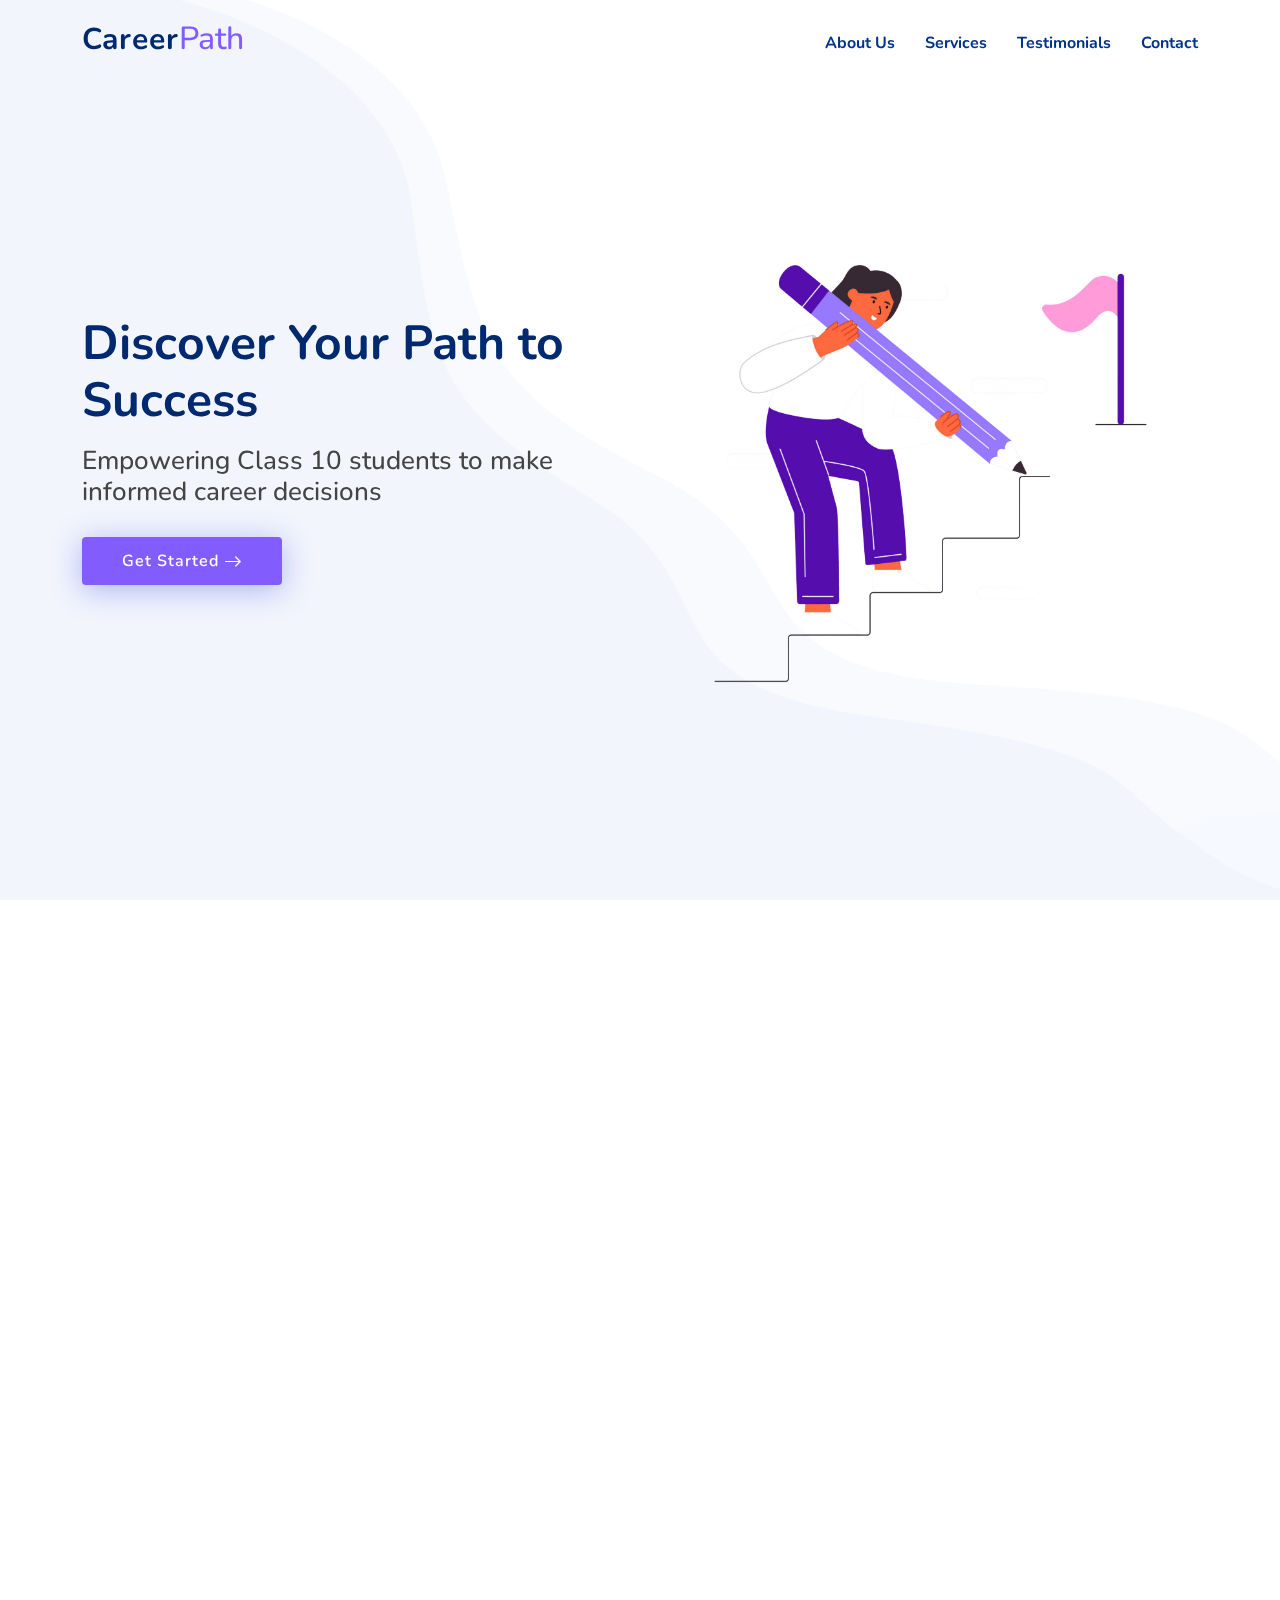
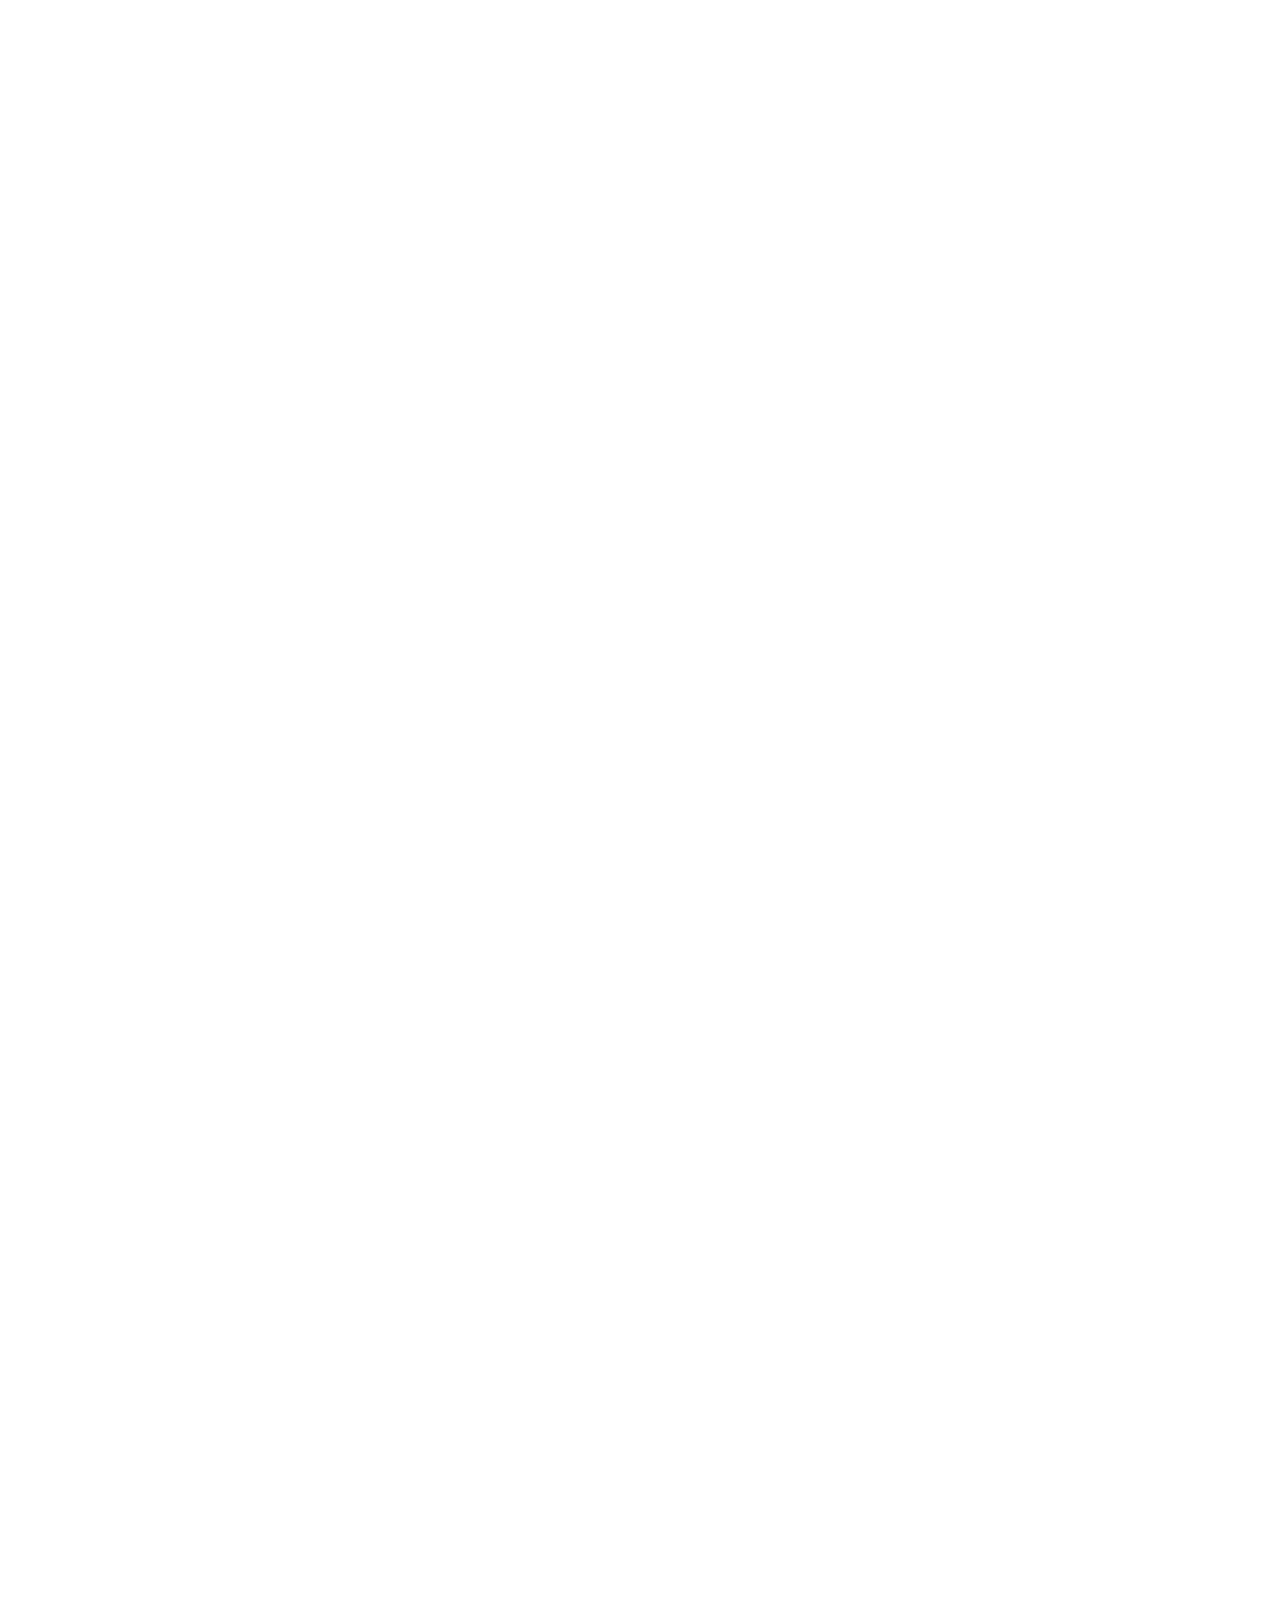
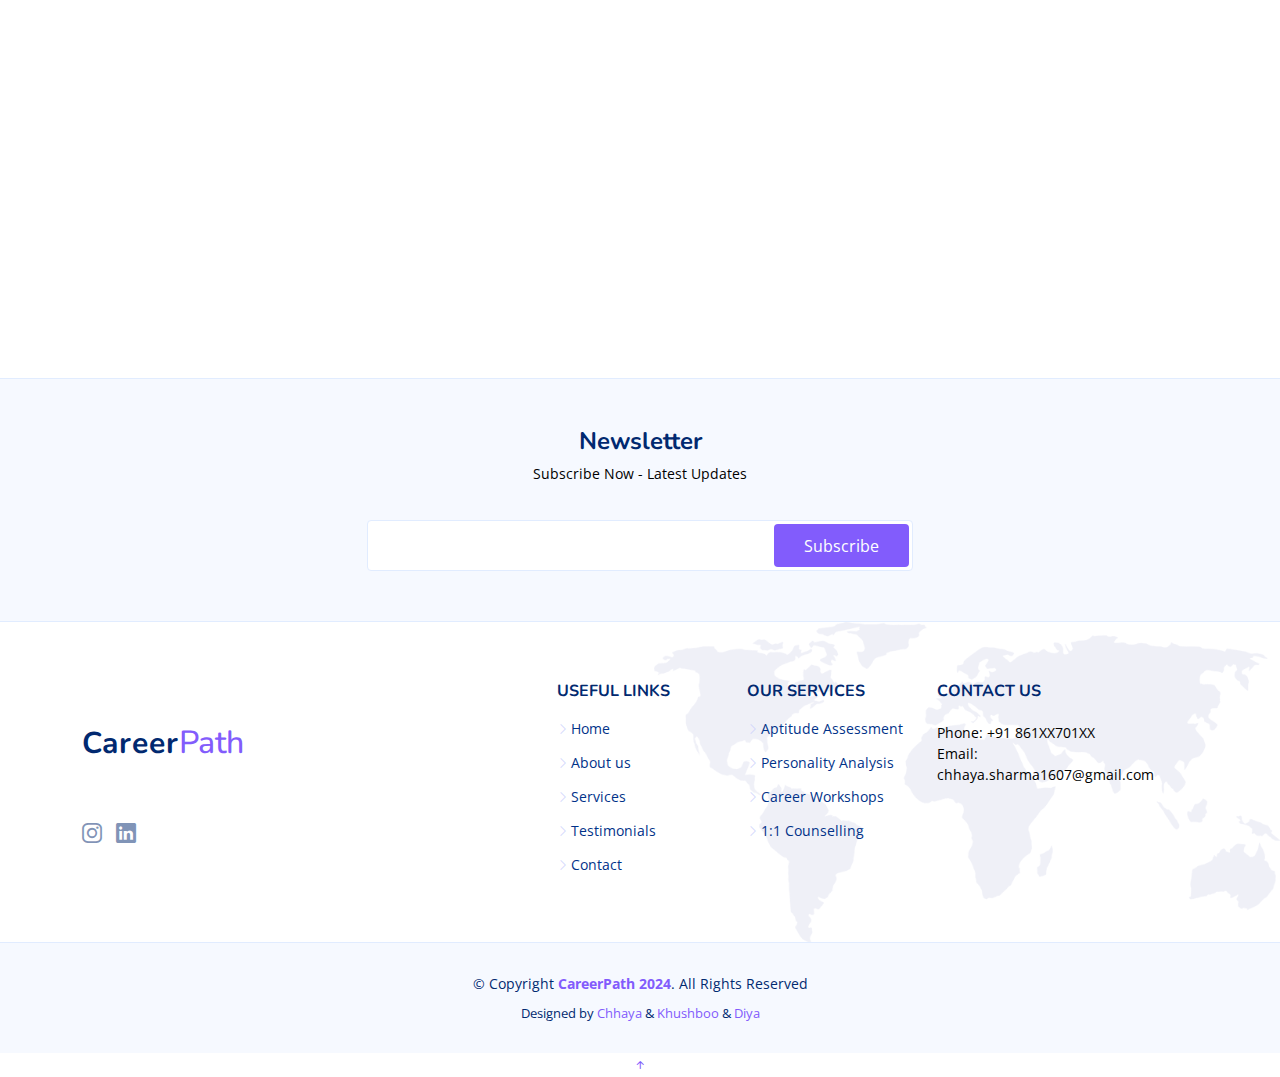
<file: index.html>
<!DOCTYPE html>
<html>
<head>
<title>Career Path</title>
  <!-- Favicons -->
  <link href="assets/img/C.png" rel="icon">
  <link href="assets/img/C.png" rel="apple-touch-icon">

  <!-- Google Fonts -->
  <link href="https://fonts.googleapis.com/css?family=Open+Sans:300,300i,400,400i,600,600i,700,700i|Nunito:300,300i,400,400i,600,600i,700,700i|Poppins:300,300i,400,400i,500,500i,600,600i,700,700i" rel="stylesheet">

  <!-- Vendor CSS Files -->
  <link href="assets/vendor/aos/aos.css" rel="stylesheet">
  <link href="assets/vendor/bootstrap/css/bootstrap.min.css" rel="stylesheet">
  <link href="assets/vendor/bootstrap-icons/bootstrap-icons.css" rel="stylesheet">
  <link href="assets/vendor/glightbox/css/glightbox.min.css" rel="stylesheet">
  <link href="assets/vendor/remixicon/remixicon.css" rel="stylesheet">
  <link href="assets/vendor/swiper/swiper-bundle.min.css" rel="stylesheet">
  <link href="assets/css/style.css" rel="stylesheet">

<body>


<!-- Start of ChatBot (www.chatbot.com) code -->
<script type="text/javascript">
  window.__be = window.__be || {};
  window.__be.id = "661b7dbbdde09a0007af6c5f";
  (function() {
      var be = document.createElement('script'); be.type = 'text/javascript'; be.async = true;
      be.src = ('https:' == document.location.protocol ? 'https://' : 'http://') + 'cdn.chatbot.com/widget/plugin.js';
      var s = document.getElementsByTagName('script')[0]; s.parentNode.insertBefore(be, s);
  })();
</script>
<noscript>You need to <a href="https://www.chatbot.com/help/chat-widget/enable-javascript-in-your-browser/" rel="noopener nofollow">enable JavaScript</a> in order to use the AI chatbot tool powered by <a href="https://www.chatbot.com/" rel="noopener nofollow" target="_blank">ChatBot</a></noscript>
<!-- End of ChatBot code -->


  <!-- ======= Header ======= -->
  <header id="header" class="header fixed-top">
    <div class="container-fluid container-xl d-flex align-items-center justify-content-between">

      <a href="index.html" class="logo d-flex align-items-center">
        <h2><span>Career</span>Path</h2>
      </a>
        <!-- == navbar == -->
      <nav id="navbar" class="navbar">
        <ul>
        <li><a href="#about">About Us</a></li>
        <li><a href="#services">Services</a></li>
        <li><a href="#testimonials">Testimonials</a></li>
        <li><a href="#contact">Contact</a></li>
        </ul>
        <i class="bi bi-list mobile-nav-toggle"></i>
      </nav><!-- navbar -->

    </div>
  </header><!-- End Header -->

  <!-- ======= Hero Section ======= -->
  <section id="hero" class="hero d-flex align-items-center">

    <div class="container">
      <div class="row">
        <div class="col-lg-6 d-flex flex-column justify-content-center">
          <h1 data-aos="fade-up">Discover Your Path to Success</h1>
          <h2 data-aos="fade-up" data-aos-delay="400">Empowering Class 10 students to make informed career decisions</h2>
          <div data-aos="fade-up" data-aos-delay="600">
            <div class="text-center text-lg-start">
              <a href="form.html" class="btn-get-started scrollto d-inline-flex align-items-center justify-content-center align-self-center">
                <span>Get Started</span>
                <i class="bi bi-arrow-right"></i>
              </a>
            </div>
          </div>
        </div>
          <div class="col-lg-6 hero-img" data-aos="zoom-out" data-aos-delay="200">
          <img src="assets/img/home.png" class="img-fluid" alt="">
          </div>
      </div>
    </div>

  </section><!-- End Hero -->

  <main id="main">
   <!-- ======= About Section ======= -->
   <section id="about" class="about">

    <div class="container" data-aos="fade-up">
      <div class="row gx-0">

        <div class="col-lg-6 d-flex flex-column justify-content-center" data-aos="fade-up" data-aos-delay="200">
          <div class="content">
            <h3>Why Choose Us ?</h3>
            <p>
              CareerPath is dedicated to helping Class 10 students explore their interests, aptitudes, and career aspirations. Our team of experienced counselors provides personalized guidance to equip students with the knowledge and confidence to choose the right <span>career path.</span>
            </p>
            <div class="text-center text-lg-start">
              <a href="#" class="btn-read-more d-inline-flex align-items-center justify-content-center align-self-center">
                <span>Read More</span>
                <i class="bi bi-arrow-right"></i>
              </a>
            </div>
          </div>
        </div>

        <div class="col-lg-6 d-flex align-items-center" data-aos="zoom-out" data-aos-delay="200">
          <img src="assets/img/about.jpeg" class="img-fluid" alt="" background="cover">
        </div>

      </div>
    </div>

  </section> 
    
    <!-- End About Section -->

    <!-- ======= Values Section ======= -->
    <section id="values" class="values">

      <div class="container" data-aos="fade-up">

        <header class="section-header" id="services">
          <h2>Our Services</h2>
          <p>Here's what we students wants</p>
        </header>

        <div class="row">

          <div class="col-lg-4" data-aos="fade-up" data-aos-delay="200">
            <div class="box">
              <img src="assets/img/Aptitude-Assessment.jpeg" class="img-fluid" alt="">
              <h3>Aptitude Assessment</h3>
              <p>Identify your strengths and interests through comprehensive aptitude tests</p>
            </div>
          </div>

          <div class="col-lg-4 mt-4 mt-lg-0" data-aos="fade-up" data-aos-delay="400">
            <div class="box">
              <img src="assets/img/Personality-Analysis.jpeg" class="img-fluid" alt="">
              <h3>Personality Analysis</h3>
              <p>Understand your personality traits and how align with different career paths</p>
            </div>
          </div>

          <div class="col-lg-4 mt-4 mt-lg-0" data-aos="fade-up" data-aos-delay="600">
            <div class="box">
              <img src="assets/img/Career-Workshops.jpeg" class="img-fluid" alt="">
              <h3>Career Workshops</h3>
              <p>Participate in interactive workshops to explore career options and industries</p>
            </div>
          </div>

        </div>

      </div>

    </section>
    
    <!-- End Values Section -->

    <!-- ======= Counts Section ======= -->
    <section id="counts" class="counts">
      <div class="container" data-aos="fade-up">

        <div class="row gy-4">

          <div class="col-lg-3 col-md-6">
            <div class="count-box">
              <i class="bi bi-emoji-smile"></i>
              <div>
                <span data-purecounter-start="0" data-purecounter-end="5" data-purecounter-duration="1" class="purecounter"></span>
                <p>College Collaboration</p>
              </div>
            </div>
          </div>

          <div class="col-lg-3 col-md-6">
            <div class="count-box">
              <i class="bi bi-journal-richtext" style="color: #ee6c20;"></i>
              <div>
                <span data-purecounter-start="0" data-purecounter-end="510" data-purecounter-duration="1" class="purecounter"></span>
                <p>Parents Served</p>
              </div>
            </div>
          </div>

          <div class="col-lg-3 col-\md-6">
            <div class="count-box">
              <i class="bi bi-headset" style="color: #15be56;"></i>
              <div>
                <span data-purecounter-start="0" data-purecounter-end="544" data-purecounter-duration="1" class="purecounter"></span>
                <p>Hours Of Support</p>
              </div>
            </div>
          </div>

          <div class="col-lg-3 col-md-6">
            <div class="count-box">
              <i class="bi bi-people" style="color: #bb0852;"></i>
              <div>
                <span data-purecounter-start="0" data-purecounter-end="107" data-purecounter-duration="1" class="purecounter"></span>
                <p>Full Admission</p>
              </div>
            </div>
          </div>

        </div>

      </div>
    </section><!-- End Counts Section -->

    <!-- ======= Testimonials Section ======= -->
    <section id="testimonials" class="testimonials">

      <div class="container" data-aos="fade-up">

        <header class="section-header">
          <h2>Testimonials</h2>
          <p>What Students Say</p>
        </header>

        <div class="testimonials-slider swiper" data-aos="fade-up" data-aos-delay="200">
          <div class="swiper-wrapper">

            <div class="swiper-slide">
              <div class="testimonial-item">
                <div class="stars">
                  <i class="bi bi-star-fill"></i><i class="bi bi-star-fill"></i><i class="bi bi-star-fill"></i><i class="bi bi-star-fill"></i><i class="bi bi-star-fill"></i>
                </div>
                <p>
                  CareerPath helped me gain clarity about my career goals. The counseling sessions were insightful, and I feel more confident about my future.
                </p>
                <div class="profile mt-auto">
                  <img src="assets/img/testimonials/testimonials-1.jpg" class="testimonial-img" alt="">
                  <h3>Sneha Sinha</h3>
                </div>
              </div>
            </div><!-- End testimonial item -->

            <div class="swiper-slide">
              <div class="testimonial-item">
                <div class="stars">
                  <i class="bi bi-star-fill"></i><i class="bi bi-star-fill"></i><i class="bi bi-star-fill"></i><i class="bi bi-star-fill"></i><i class="bi bi-star-fill"></i>
                </div>
                <p>
                  As a parent, I'm grateful for the guidance provided by CareerPath. My child now has a clear direction and is motivated to pursue their dreams.
                </p>
                <div class="profile mt-auto">
                  <img src="assets/img/testimonials/testimonials-2.jpg" class="testimonial-img" alt="">
                  <h3>Ankita Joshi</h3>
                </div>
              </div>
            </div><!-- End testimonial item -->

    </section><!-- End Testimonials Section -->

     <!-- ======= Contact Section ======= -->
    <section id="contact" class="contact">

      <div class="container" data-aos="fade-up">

        <header class="section-header">
          <h2>Contact Us</h2>
          <p>Connect to our team</p>
        </header>

        <div class="row gy-4">

          <div class="col-lg-6">

            <div class="row gy-4">
              <div class="col-md-6">
                <div class="info-box">
                  <i class="bi bi-geo-alt"></i>
                  <h3>Address</h3>
                  <p>Faridabad, Haryana, IN</p>
                </div>
              </div>
              <div class="col-md-6">
                <div class="info-box">
                  <i class="bi bi-telephone"></i>
                  <h3>Call Us</h3>
                  <p>+91 861XX701XX</p>
                </div>
              </div>
              <div class="col-md-6">
                <div class="info-box">
                  <i class="bi bi-envelope"></i>
                  <h3>Email Us</h3>
                  <p>chhaya.sharma1607@gmail.com</p>
                </div>
              </div>
              <div class="col-md-6">
                <div class="info-box">
                  <i class="bi bi-clock"></i>
                  <h3>Working Hours</h3>
                  <p>9:00AM - 07:00PM</p>
                </div>
              </div>
            </div>

          </div>

          <div class="col-lg-6">
            <form action="forms/contact.php" method="post" class="php-email-form">
              <div class="row gy-4">

                <div class="col-md-6">
                  <input type="text" name="name" class="form-control" placeholder="Your Name" required>
                </div>

                <div class="col-md-6 ">
                  <input type="email" class="form-control" name="email" placeholder="Your Email" required>
                </div>

                <div class="col-md-12">
                  <input type="text" class="form-control" name="subject" placeholder="Subject" required>
                </div>

                <div class="col-md-12">
                  <textarea class="form-control" name="message" rows="6" placeholder="Message" required></textarea>
                </div>

                <div class="col-md-12 text-center">
                  <div class="loading">Loading</div>
                  <div class="error-message"></div>
                  <div class="sent-message">Your message has been sent. Thank you!</div>

                  <button type="submit">Send Message</button>
                </div>

              </div>
            </form>

          </div>

        </div>

      </div>

    </section><!-- End Contact Section -->

  </main><!-- End #main -->

  <!-- ======= Footer ======= -->
  <footer id="footer" class="footer">

    <div class="footer-newsletter">
      <div class="container">
        <div class="row justify-content-center">
          <div class="col-lg-12 text-center">
            <h4>Newsletter</h4>
            <p>Subscribe Now - Latest Updates</p>
          </div>
          <div class="col-lg-6">
            <form action="" method="post">
              <input type="email" name="email"><input type="submit" value="Subscribe">
            </form>
          </div>
        </div>
      </div>
    </div>

    <div class="footer-top">
      <div class="container">
        <div class="row gy-4">
          <div class="col-lg-5 col-md-12 footer-info"><br><br>
            <a href="index.html" class="logo d-flex align-items-center">
              <h2><span>Career</span>Path</h2>
            </a><br>
            <div class="social-links mt-3">
              <a href="#" class="instagram"><i class="bi bi-instagram"></i></a>
              <a href="#" class="linkedin"><i class="bi bi-linkedin"></i></a>
            </div>
          </div>

          <div class="col-lg-2 col-6 footer-links">
            <h4>Useful Links</h4>
            <ul>
              <li><i class="bi bi-chevron-right"></i> <a href="index.html">Home</a></li>
              <li><i class="bi bi-chevron-right"></i> <a href="#about">About us</a></li>
              <li><i class="bi bi-chevron-right"></i> <a href="#services">Services</a></li>
              <li><i class="bi bi-chevron-right"></i> <a href="#testimonials">Testimonials</a></li>
              <li><i class="bi bi-chevron-right"></i> <a href="#contact">Contact</a></li>
            </ul>
          </div>

          <div class="col-lg-2 col-6 footer-links">
            <h4>Our Services</h4>
            <ul>
              <li><i class="bi bi-chevron-right"></i> <a href="#services">Aptitude Assessment</a></li>
              <li><i class="bi bi-chevron-right"></i> <a href="#services">Personality Analysis</a></li>
              <li><i class="bi bi-chevron-right"></i> <a href="#services">Career Workshops</a></li>
              <li><i class="bi bi-chevron-right"></i> <a href="#services">1:1 Counselling</a></li>
            </ul>
          </div>

          <div class="col-lg-3 col-md-12 footer-contact text-center text-md-start">
            <h4>Contact Us</h4>
              <bold>Phone:</bold> +91 861XX701XX<br>
              <bold>Email:</bold> chhaya.sharma1607@gmail.com<br>
            </p>

          </div>

        </div>
      </div>
    </div>

    <div class="container">
      <div class="copyright">
        &copy; Copyright <strong><span><a href="#">CareerPath 2024</a></span></strong>. All Rights Reserved
      </div>
      <div class="credits">
        Designed by <a href="https://www.linkedin.com/in/chhaya07/">Chhaya</a> & <a href="https://www.linkedin.com/in/khushboo-mehta-a99501285/">Khushboo</a>  & <a href="https://www.linkedin.com/in/diya-chaudhary-98a2b3284/">Diya</a>
      </div>
    </div>
  </footer><!-- End Footer -->

  <a href="#" class="back-to-top d-flex align-items-center justify-content-center"><i class="bi bi-arrow-up-short"></i></a>

  <!-- Vendor JS Files -->
  <script src="assets/vendor/purecounter/purecounter_vanilla.js"></script>
  <script src="assets/vendor/aos/aos.js"></script>
  <script src="assets/vendor/bootstrap/js/bootstrap.bundle.min.js"></script>
  <script src="assets/vendor/glightbox/js/glightbox.min.js"></script>
  <script src="assets/vendor/isotope-layout/isotope.pkgd.min.js"></script>
  <script src="assets/vendor/swiper/swiper-bundle.min.js"></script>
  <script src="assets/vendor/php-email-form/validate.js"></script>

  <!-- Template Main JS File -->
  <script src="assets/js/main.js"></script>

</body>

</html>
</file>
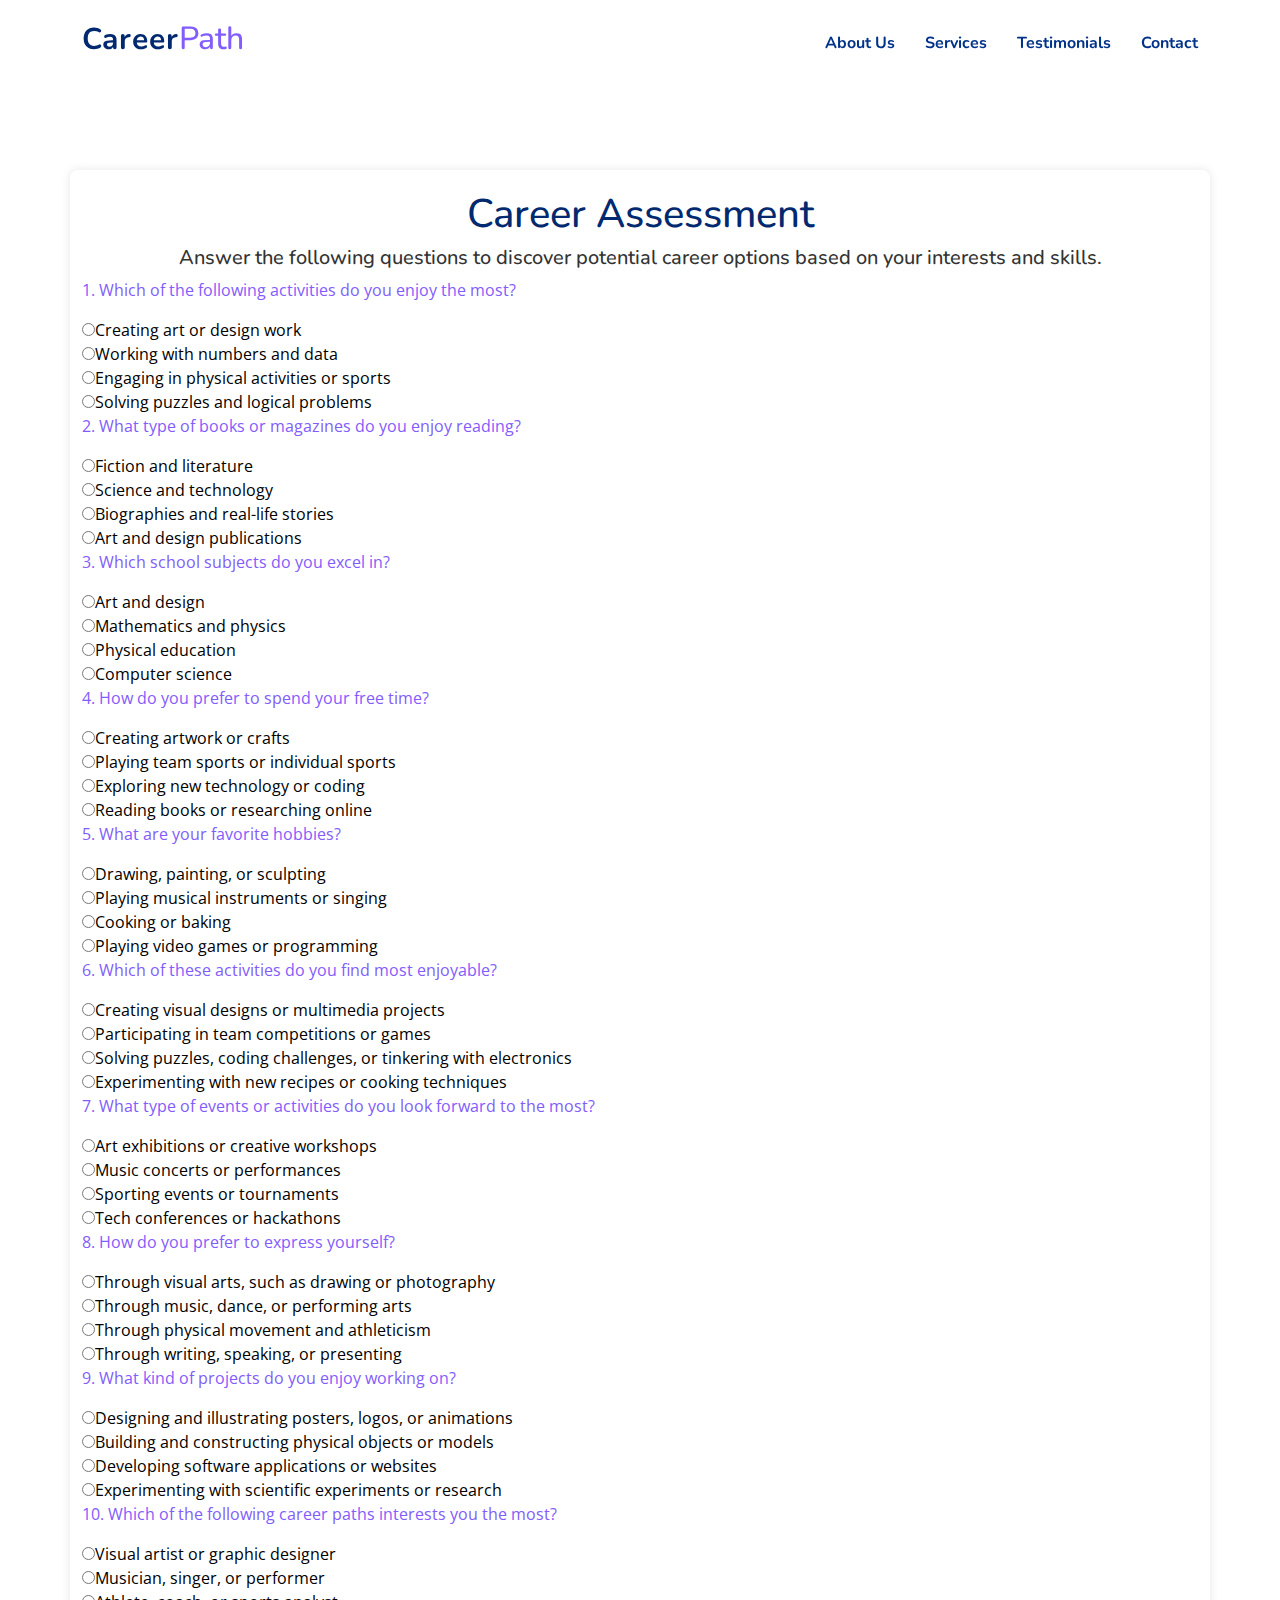
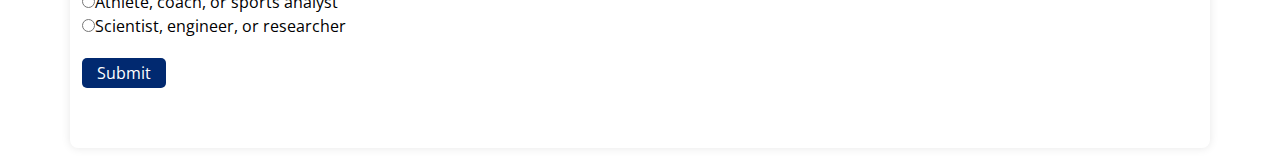
<file: form.html>
<!DOCTYPE html>
<html lang="en">
<head>
  <meta charset="UTF-8">
  <meta name="viewport" content="width=device-width, initial-scale=1.0">
  <title>Career Assessment</title>
  <link rel="stylesheet" href="/assets/css/form.css">
  <!-- Favicons -->
  <link href="assets/img/C.png" rel="icon">
  <link href="assets/img/C.png" rel="apple-touch-icon">

  <!-- Google Fonts -->
  <link href="https://fonts.googleapis.com/css?family=Open+Sans:300,300i,400,400i,600,600i,700,700i|Nunito:300,300i,400,400i,600,600i,700,700i|Poppins:300,300i,400,400i,500,500i,600,600i,700,700i" rel="stylesheet">

  <!-- Vendor CSS Files -->
  <link href="assets/vendor/aos/aos.css" rel="stylesheet">
  <link href="assets/vendor/bootstrap/css/bootstrap.min.css" rel="stylesheet">
  <link href="assets/vendor/bootstrap-icons/bootstrap-icons.css" rel="stylesheet">
  <link href="assets/vendor/glightbox/css/glightbox.min.css" rel="stylesheet">
  <link href="assets/vendor/remixicon/remixicon.css" rel="stylesheet">
  <link href="assets/vendor/swiper/swiper-bundle.min.css" rel="stylesheet">
  <link href="assets/css/style.css" rel="stylesheet">
</head>

<body>
<!-- Start of ChatBot (www.chatbot.com) code -->
<script type="text/javascript">
  window.__be = window.__be || {};
  window.__be.id = "661b7dbbdde09a0007af6c5f";
  (function() {
      var be = document.createElement('script'); be.type = 'text/javascript'; be.async = true;
      be.src = ('https:' == document.location.protocol ? 'https://' : 'http://') + 'cdn.chatbot.com/widget/plugin.js';
      var s = document.getElementsByTagName('script')[0]; s.parentNode.insertBefore(be, s);
  })();
</script>
<noscript>You need to <a href="https://www.chatbot.com/help/chat-widget/enable-javascript-in-your-browser/" rel="noopener nofollow">enable JavaScript</a> in order to use the AI chatbot tool powered by <a href="https://www.chatbot.com/" rel="noopener nofollow" target="_blank">ChatBot</a></noscript>
<!-- End of ChatBot code -->

  <!-- ======= Header ======= -->
  <header id="header" class="header fixed-top">
    <div class="container-fluid container-xl d-flex align-items-center justify-content-between">

      <a href="index.html" class="logo d-flex align-items-center">
        <h2><span>Career</span>Path</h2>
      </a>
        <!-- == navbar == -->
      <nav id="navbar" class="navbar">
        <ul>
        <li><a href="#about">About Us</a></li>
        <li><a href="#services">Services</a></li>
        <li><a href="#testimonials">Testimonials</a></li>
        <li><a href="#contact">Contact</a></li>
        </ul>
        <i class="bi bi-list mobile-nav-toggle"></i>
      </nav><!-- navbar -->
    </div>
  </header><!-- End Header -->

  <div class="container">
    <h1>Career Assessment</h1>
    <h5>Answer the following questions to discover potential career options based on your interests and skills.</h5>
    <form id="quizForm">
      <button id="button" type="submit">Submit</button>
    </form>
    <div id="result"></div>
  </div>

  <script src="/assets/js/form.js"></script>
  <script src="/assets/js/main.js"></script>
</body>
</html>
</file>
<file: assets/css/style.css>
:root {
  scroll-behavior: smooth;
}

body {
  font-family: "Open Sans", sans-serif;
  color: #000000;
}

a {
  color: #825cfc;
  text-decoration: none;
}

a:hover {
  color: #825cfc;
  text-decoration: none;
}

h1,
h2,
h3,
h4,
h5,
h6 {
  font-family: "Nunito", sans-serif;
}

/*--------------------------------------------------------------
# Sections
--------------------------------------------------------------*/
section {
  padding: 60px 0;
  overflow: hidden;
}

.section-header {
  text-align: center;
  padding-bottom: 40px;
}

.section-header h2 {
  font-size: 13px;
  letter-spacing: 1px;
  font-weight: 700;
  margin: 0;
  color: #825cfc;
  text-transform: uppercase;
}

.section-header p {
  margin: 10px 0 0 0;
  padding: 0;
  font-size: 38px;
  line-height: 42px;
  font-weight: 700;
  color: #012970;
}

@media (max-width: 768px) {
  .section-header p {
    font-size: 28px;
    line-height: 32px;
  }
}

/*--------------------------------------------------------------
# Disable aos animation delay on mobile devices
--------------------------------------------------------------*/
@media screen and (max-width: 768px) {
  [data-aos-delay] {
    transition-delay: 0 !important;
  }
}

/*--------------------------------------------------------------
# Header
--------------------------------------------------------------*/
.header {
  transition: all 0.5s;
  z-index: 997;
  padding: 20px 0;
}

.header.header-scrolled {
  background: #fff;
  padding: 15px 0;
  box-shadow: 0px 2px 20px rgba(1, 41, 112, 0.1);
}

.header .logo {
  line-height: 0;
}

.header .logo img {
  max-height: 40px;
  margin-right: 6px;
}

.header .logo span {
  font-size: 30px;
  font-weight: 700;
  letter-spacing: 1px;
  color: #012970;
  font-family: "Nunito", sans-serif;
  margin-top: 3px;
}

/*--------------------------------------------------------------
# Navigation Menu
--------------------------------------------------------------*/
/**
* Desktop Navigation 
*/
.navbar {
  padding: 0;
}

.navbar ul {
  margin: 0;
  padding: 0;
  display: flex;
  list-style: none;
  align-items: center;
}

.navbar li {
  position: relative;
}

.navbar a,
.navbar a:focus {
  display: flex;
  align-items: center;
  justify-content: space-between;
  padding: 10px 0 10px 30px;
  font-family: "Nunito", sans-serif;
  font-size: 16px;
  font-weight: 700;
  color: #013289;
  white-space: nowrap;
  transition: 0.3s;
}

.navbar a i,
.navbar a:focus i {
  font-size: 12px;
  line-height: 0;
  margin-left: 5px;
}

.navbar a:hover,
.navbar .active,
.navbar .active:focus,
.navbar li:hover>a {
  color: #825cfc;
}

.navbar .getstarted,
.navbar .getstarted:focus {
  background: #825cfc;
  padding: 8px 20px;
  margin-left: 30px;
  border-radius: 4px;
  color: #fff;
}

.navbar .getstarted:hover,
.navbar .getstarted:focus:hover {
  color: #fff;
  background: #5969f3;
}

.navbar .dropdown ul {
  display: block;
  position: absolute;
  left: 14px;
  top: calc(100% + 30px);
  margin: 0;
  padding: 10px 0;
  z-index: 99;
  opacity: 0;
  visibility: hidden;
  background: #fff;
  box-shadow: 0px 0px 30px rgba(127, 137, 161, 0.25);
  transition: 0.3s;
  border-radius: 4px;
}

.navbar .dropdown ul li {
  min-width: 200px;
}

.navbar .dropdown ul a {
  padding: 10px 20px;
  font-size: 15px;
  text-transform: none;
  font-weight: 600;
}

.navbar .dropdown ul a i {
  font-size: 12px;
}

.navbar .dropdown ul a:hover,
.navbar .dropdown ul .active:hover,
.navbar .dropdown ul li:hover>a {
  color: #825cfc;
}

.navbar .dropdown:hover>ul {
  opacity: 1;
  top: 100%;
  visibility: visible;
}

.navbar .dropdown .dropdown ul {
  top: 0;
  left: calc(100% - 30px);
  visibility: hidden;
}

.navbar .dropdown .dropdown:hover>ul {
  opacity: 1;
  top: 0;
  left: 100%;
  visibility: visible;
}

@media (max-width: 1366px) {
  .navbar .dropdown .dropdown ul {
    left: -90%;
  }

  .navbar .dropdown .dropdown:hover>ul {
    left: -100%;
  }
}

/**
* Mobile Navigation 
*/
.mobile-nav-toggle {
  color: #012970;
  font-size: 28px;
  cursor: pointer;
  display: none;
  line-height: 0;
  transition: 0.5s;
}

.mobile-nav-toggle.bi-x {
  color: #fff;
}

@media (max-width: 991px) {
  .mobile-nav-toggle {
    display: block;
  }

  .navbar ul {
    display: none;
  }
}

.navbar-mobile {
  position: fixed;
  overflow: hidden;
  top: 0;
  right: 0;
  left: 0;
  bottom: 0;
  background: rgba(1, 22, 61, 0.9);
  transition: 0.3s;
}

.navbar-mobile .mobile-nav-toggle {
  position: absolute;
  top: 15px;
  right: 15px;
}

.navbar-mobile ul {
  display: block;
  position: absolute;
  top: 55px;
  right: 15px;
  bottom: 15px;
  left: 15px;
  padding: 10px 0;
  border-radius: 10px;
  background-color: #fff;
  overflow-y: auto;
  transition: 0.3s;
}

.navbar-mobile a,
.navbar-mobile a:focus {
  padding: 10px 20px;
  font-size: 15px;
  color: #012970;
}

.navbar-mobile a:hover,
.navbar-mobile .active,
.navbar-mobile li:hover>a {
  color: #825cfc;
}

.navbar-mobile .getstarted,
.navbar-mobile .getstarted:focus {
  margin: 15px;
  max-width: 95px;
}

.navbar-mobile .dropdown ul {
  position: static;
  display: none;
  margin: 10px 20px;
  padding: 10px 0;
  z-index: 99;
  opacity: 1;
  visibility: visible;
  background: #fff;
  box-shadow: 0px 0px 30px rgba(127, 137, 161, 0.25);
}

.navbar-mobile .dropdown ul li {
  min-width: 200px;
}

.navbar-mobile .dropdown ul a {
  padding: 10px 20px;
}

.navbar-mobile .dropdown ul a i {
  font-size: 12px;
}

.navbar-mobile .dropdown ul a:hover,
.navbar-mobile .dropdown ul .active:hover,
.navbar-mobile .dropdown ul li:hover>a {
  color: #ffffff;
}

.navbar-mobile .dropdown>.dropdown-active {
  display: block;
}

/*--------------------------------------------------------------
# Hero Section
--------------------------------------------------------------*/
.hero {
  width: 100%;
  height: 100vh;
  background: url(../img/hero-bg.png) top center no-repeat;
  background-size: cover;
}

.hero h1 {
  margin: 0;
  font-size: 48px;
  font-weight: 700;
  color: #012970;
}

.hero h2 {
  color: #444444;
  margin: 15px 0 0 0;
  font-size: 26px;
}

.hero .btn-get-started {
  margin-top: 30px;
  line-height: 0;
  padding: 15px 40px;
  border-radius: 4px;
  transition: 0.5s;
  color: #fff;
  background: #825cfc;
  box-shadow: 0px 5px 30px rgba(65, 84, 241, 0.4);
}

.hero .btn-get-started span {
  font-family: "Nunito", sans-serif;
  font-weight: 600;
  font-size: 16px;
  letter-spacing: 1px;
}

.hero .btn-get-started i {
  margin-left: 5px;
  font-size: 18px;
  transition: 0.3s;
}

.hero .btn-get-started:hover i {
  transform: translateX(5px);
}

.hero .hero-img {
  text-align: right;
}

@media (min-width: 1024px) {
  .hero {
    background-attachment: fixed;
  }
}

@media (max-width: 991px) {
  .hero {
    height: auto;
    padding: 120px 0 60px 0;
  }

  .hero .hero-img {
    text-align: center;
    margin-top: 80px;
  }

  .hero .hero-img img {
    width: 80%;
  }
}

@media (max-width: 768px) {
  .hero {
    text-align: center;
    margin-top: 20px;
  }

  .hero h1 {
    font-size: 32px;
  }

  .hero h2 {
    font-size: 24px;
  }

  .hero .hero-img img {
    width: 80%;
  }
}

/*--------------------------------------------------------------
# Index Page
--------------------------------------------------------------*/
/*--------------------------------------------------------------
# About
--------------------------------------------------------------*/
.about .content {
  background-color: #f6f9ff;
  padding: 40px;
}

.about h3 {
  font-size: 14px;
  font-weight: 700;
  color: #825cfc;
  text-transform: uppercase;
}

.about h2 {
  font-size: 24px;
  font-weight: 700;
  color: #012970;
}

.about p {
  margin: 15px 0 30px 0;
  line-height: 24px;
}

.about .content p{
  color: black;
}

.about .btn-read-more {
  line-height: 0;
  padding: 15px 40px;
  border-radius: 4px;
  transition: 0.5s;
  color: #fff;
  background: #825cfc;
  box-shadow: 0px 5px 25px rgba(65, 84, 241, 0.3);
}

.about .btn-read-more span {
  font-family: "Nunito", sans-serif;
  font-weight: 600;
  font-size: 16px;
  letter-spacing: 1px;
}

.about .btn-read-more i {
  margin-left: 5px;
  font-size: 18px;
  transition: 0.3s;
}

.about .btn-read-more:hover i {
  transform: translateX(5px);
}

/*--------------------------------------------------------------
# Values
--------------------------------------------------------------*/
.values .box {
  padding: 30px;
  box-shadow: 0px 0 5px rgba(1, 41, 112, 0.08);
  text-align: center;
  transition: 0.3s;
  height: 100%;
}

.values .box img {
  padding: 30px 50px;
  transition: 0.5s;
  transform: scale(1.1);
}

.values .box h3 {
  font-size: 24px;
  color: #012970;
  font-weight: 700;
  margin-bottom: 18px;
}

.values .box:hover {
  box-shadow: 0px 0 30px rgba(1, 41, 112, 0.08);
}

.values .box:hover img {
  transform: scale(1);
}

/*--------------------------------------------------------------
# Counts
--------------------------------------------------------------*/
.counts {
  padding: 70px 0 60px;
}

.counts .count-box {
  display: flex;
  align-items: center;
  padding: 30px;
  width: 100%;
  background: #fff;
  box-shadow: 0px 0 30px rgba(1, 41, 112, 0.08);
}

.counts .count-box i {
  font-size: 42px;
  line-height: 0;
  margin-right: 20px;
  color: #825cfc;
}

.counts .count-box span {
  font-size: 36px;
  display: block;
  font-weight: 600;
  color: #0b198f;
}

.counts .count-box p {
  padding: 0;
  margin: 0;
  font-family: "Nunito", sans-serif;
  font-size: 14px;
}

/*--------------------------------------------------------------
# Features
--------------------------------------------------------------*/
.features .feature-box {
  padding: 2px 20px;
  box-shadow: 0px 0 30px rgba(1, 41, 112, 0.08);
  transition: 0.3s;
  height: 100%;
}

.features .feature-box h3 {
  font-size: 18px;
  color: #012970;
  font-weight: 700;
  margin: 0;
}

.features .feature-box i {
  line-height: 0;
  background: #ecf3ff;
  padding: 4px;
  margin-right: 10px;
  font-size: 24px;
  border-radius: 3px;
  transition: 0.3s;
}

.features .feature-box:hover i {
  background: #825cfc;
  color: #fff;
}

.features .feture-tabs {
  margin-top: 10px;
}

.features .feture-tabs h3 {
  color: #012970;
  font-weight: 700;
  font-size: 32px;
  margin-bottom: 10px;
}

@media (max-width: 768px) {
  .features .feture-tabs h3 {
    font-size: 28px;
  }
}

.features .feture-tabs .nav-pills {
  border-bottom: 1px solid #eee;
}

.features .feture-tabs .nav-link {
  background: none;
  text-transform: uppercase;
  font-size: 15px;
  font-weight: 600;
  color: #012970;
  padding: 12px 0;
  margin-right: 25px;
  margin-bottom: -2px;
  border-radius: 0;
}

.features .feture-tabs .nav-link.active {
  color: #825cfc;
  border-bottom: 3px solid #825cfc;
}

.features .feture-tabs .tab-content h4 {
  font-size: 18px;
  margin: 0;
  font-weight: 700;
  color: #012970;
}

.features .feture-tabs .tab-content i {
  font-size: 24px;
  line-height: 0;
  margin-right: 8px;
  color: #825cfc;
}

.features .feature-icons {
  margin-top: 120px;
}

.features .feature-icons h3 {
  color: #012970;
  font-weight: 700;
  font-size: 32px;
  margin-bottom: 20px;
  text-align: center;
}

@media (max-width: 768px) {
  .features .feature-icons h3 {
    font-size: 28px;
  }
}

.features .feature-icons .content .icon-box {
  display: flex;
}

.features .feature-icons .content .icon-box h4 {
  font-size: 20px;
  font-weight: 700;
  margin: 0 0 10px 0;
  color: #012970;
}

.features .feature-icons .content .icon-box i {
  font-size: 44px;
  line-height: 44px;
  color: #0245bc;
  margin-right: 15px;
}

.features .feature-icons .content .icon-box p {
  font-size: 15px;
  color: #848484;
}

/*--------------------------------------------------------------
# Services
--------------------------------------------------------------*/
.services .service-box {
  box-shadow: 0px 0 30px rgba(1, 41, 112, 0.08);
  height: 100%;
  padding: 60px 30px;
  text-align: center;
  transition: 0.3s;
  border-radius: 5px;
}

.services .service-box .icon {
  font-size: 36px;
  padding: 40px 20px;
  border-radius: 4px;
  position: relative;
  margin-bottom: 25px;
  display: inline-block;
  line-height: 0;
  transition: 0.3s;
}

.services .service-box h3 {
  color: #444444;
  font-weight: 700;
}

.services .service-box .read-more {
  display: inline-flex;
  align-items: center;
  justify-content: center;
  font-weight: 600;
  font-size: 16px;
  padding: 8px 20px;
}

.services .service-box .read-more i {
  line-height: 0;
  margin-left: 5px;
  font-size: 18px;
}

.services .service-box.blue {
  border-bottom: 3px solid #2db6fa;
}

.services .service-box.blue .icon {
  color: #2db6fa;
  background: #dbf3fe;
}

.services .service-box.blue .read-more {
  color: #2db6fa;
}

.services .service-box.blue:hover {
  background: #2db6fa;
}

.services .service-box.orange {
  border-bottom: 3px solid #f68c09;
}

.services .service-box.orange .icon {
  color: #f68c09;
  background: #fde3c4;
}

.services .service-box.orange .read-more {
  color: #f68c09;
}

.services .service-box.orange:hover {
  background: #f68c09;
}

.services .service-box.green {
  border-bottom: 3px solid #08da4e;
}

.services .service-box.green .icon {
  color: #08da4e;
  background: #cffddf;
}

.services .service-box.green .read-more {
  color: #08da4e;
}

.services .service-box.green:hover {
  background: #08da4e;
}

.services .service-box.red {
  border-bottom: 3px solid #e9222c;
}

.services .service-box.red .icon {
  color: #e9222c;
  background: #fef7f8;
}

.services .service-box.red .read-more {
  color: #e9222c;
}

.services .service-box.red:hover {
  background: #e9222c;
}

.services .service-box.purple {
  border-bottom: 3px solid #b50edf;
}

.services .service-box.purple .icon {
  color: #b50edf;
  background: #f8e4fd;
}

.services .service-box.purple .read-more {
  color: #b50edf;
}

.services .service-box.purple:hover {
  background: #b50edf;
}

.services .service-box.pink {
  border-bottom: 3px solid #f51f9c;
}

.services .service-box.pink .icon {
  color: #f51f9c;
  background: #feecf7;
}

.services .service-box.pink .read-more {
  color: #f51f9c;
}

.services .service-box.pink:hover {
  background: #f51f9c;
}

.services .service-box:hover h3,
.services .service-box:hover p,
.services .service-box:hover .read-more {
  color: #fff;
}

.services .service-box:hover .icon {
  background: #fff;
}


/*--------------------------------------------------------------
# Testimonials
--------------------------------------------------------------*/
.testimonials .testimonial-item {
  box-sizing: content-box;
  padding: 30px;
  margin: 40px 30px;
  box-shadow: 0px 0 20px rgba(1, 41, 112, 0.1);
  background: #fff;
  min-height: 320px;
  display: flex;
  flex-direction: column;
  text-align: center;
  transition: 0.3s;
}

.testimonials .testimonial-item .stars {
  margin-bottom: 15px;
}

.testimonials .testimonial-item .stars i {
  color: #ffc107;
  margin: 0 1px;
}

.testimonials .testimonial-item .testimonial-img {
  width: 90px;
  border-radius: 50%;
  border: 4px solid #fff;
  margin: 0 auto;
}

.testimonials .testimonial-item h3 {
  font-size: 18px;
  font-weight: bold;
  margin: 10px 0 5px 0;
  color: #111;
}

.testimonials .testimonial-item h4 {
  font-size: 14px;
  color: #999;
  margin: 0;
}

.testimonials .testimonial-item p {
  font-style: italic;
  margin: 0 auto 15px auto;
}

.testimonials .swiper-pagination {
  margin-top: 20px;
  position: relative;
}

.testimonials .swiper-pagination .swiper-pagination-bullet {
  width: 12px;
  height: 12px;
  background-color: #fff;
  opacity: 1;
  border: 1px solid #825cfc;
}

.testimonials .swiper-pagination .swiper-pagination-bullet-active {
  background-color: #825cfc;
}

.testimonials .swiper-slide {
  opacity: 0.3;
}

@media (max-width: 1199px) {
  .testimonials .swiper-slide-active {
    opacity: 1;
  }

  .testimonials .swiper-pagination {
    margin-top: 0;
  }
}

@media (min-width: 1200px) {
  .testimonials .swiper-slide-next {
    opacity: 1;
    transform: scale(1.12);
  }
}


/*--------------------------------------------------------------
# Contact
--------------------------------------------------------------*/
.contact .info-box {
  color: #444444;
  background: #fafbff;
  padding: 30px;
}

.contact .info-box i {
  font-size: 38px;
  line-height: 0;
  color: #825cfc;
}

.contact .info-box h3 {
  font-size: 20px;
  color: #012970;
  font-weight: 700;
  margin: 20px 0 10px 0;
}

.contact .info-box p {
  padding: 0;
  line-height: 24px;
  font-size: 14px;
  margin-bottom: 0;
}

.contact .php-email-form {
  background: #fafbff;
  padding: 30px;
  height: 100%;
}

.contact .php-email-form .error-message {
  display: none;
  color: #fff;
  background: #ed3c0d;
  text-align: left;
  padding: 15px;
  margin-bottom: 24px;
  font-weight: 600;
}

.contact .php-email-form .sent-message {
  display: none;
  color: #fff;
  background: #18d26e;
  text-align: center;
  padding: 15px;
  margin-bottom: 24px;
  font-weight: 600;
}

.contact .php-email-form .loading {
  display: none;
  background: #fff;
  text-align: center;
  padding: 15px;
  margin-bottom: 24px;
}

.contact .php-email-form .loading:before {
  content: "";
  display: inline-block;
  border-radius: 50%;
  width: 24px;
  height: 24px;
  margin: 0 10px -6px 0;
  border: 3px solid #18d26e;
  border-top-color: #eee;
  -webkit-animation: animate-loading 1s linear infinite;
  animation: animate-loading 1s linear infinite;
}

.contact .php-email-form input,
.contact .php-email-form textarea {
  border-radius: 0;
  box-shadow: none;
  font-size: 14px;
  border-radius: 0;
}

.contact .php-email-form input:focus,
.contact .php-email-form textarea:focus {
  border-color: #825cfc;
}

.contact .php-email-form input {
  padding: 10px 15px;
}

.contact .php-email-form textarea {
  padding: 12px 15px;
}

.contact .php-email-form button[type=submit] {
  background: #825cfc;
  border: 0;
  padding: 10px 30px;
  width: 100%;
  color: #fff;
  transition: 0.4s;
  border-radius: 4px;
}

.contact .php-email-form button[type=submit]:hover {
  background: #5969f3;
}

@-webkit-keyframes animate-loading {
  0% {
    transform: rotate(0deg);
  }

  100% {
    transform: rotate(360deg);
  }
}

@keyframes animate-loading {
  0% {
    transform: rotate(0deg);
  }

  100% {
    transform: rotate(360deg);
  }
}

/*--------------------------------------------------------------
# Footer
--------------------------------------------------------------*/
.footer {
  background: #f6f9ff;
  padding: 0 0 30px 0;
  font-size: 14px;
}

.footer .footer-newsletter {
  padding: 50px 0;
  background: #f6f9ff;
  border-top: 1px solid #e1ecff;
}

.footer .footer-newsletter h4 {
  font-size: 24px;
  margin: 0 0 10px 0;
  padding: 0;
  line-height: 1;
  font-weight: 700;
  color: #012970;
}

.footer .footer-newsletter form {
  margin-top: 20px;
  background: #fff;
  padding: 6px 10px;
  position: relative;
  border-radius: 4px;
  border: 1px solid #e1ecff;
}

.footer .footer-newsletter form input[type=email] {
  border: 0;
  padding: 8px;
  width: calc(100% - 140px);
}

.footer .footer-newsletter form input[type=submit] {
  position: absolute;
  top: 0;
  right: 0;
  bottom: 0;
  border: 0;
  background: none;
  font-size: 16px;
  padding: 0 30px;
  margin: 3px;
  background: #825cfc;
  color: #fff;
  transition: 0.3s;
  border-radius: 4px;
}

.footer .footer-newsletter form input[type=submit]:hover {
  background: #5969f3;
}

.footer .footer-top {
  background: white url(../img/footer-bg.png) no-repeat right top;
  background-size: contain;
  border-top: 1px solid #e1ecff;
  border-bottom: 1px solid #e1ecff;
  padding: 60px 0 30px 0;
}

@media (max-width: 992px) {
  .footer .footer-top {
    background-position: center bottom;
  }
}

.footer .footer-top .footer-info {
  margin-bottom: 30px;
}

.footer .footer-top .footer-info .logo {
  line-height: 0;
  margin-bottom: 15px;
}

.footer .footer-top .footer-info .logo img {
  max-height: 40px;
  margin-right: 6px;
}

.footer .footer-top .footer-info .logo span {
  font-size: 30px;
  font-weight: 700;
  letter-spacing: 1px;
  color: #012970;
  font-family: "Nunito", sans-serif;
  margin-top: 3px;
}

.footer .footer-top .footer-info p {
  font-size: 14px;
  line-height: 24px;
  margin-bottom: 0;
  font-family: "Nunito", sans-serif;
}

.footer .footer-top .social-links a {
  font-size: 20px;
  display: inline-block;
  color: rgba(1, 41, 112, 0.5);
  line-height: 0;
  margin-right: 10px;
  transition: 0.3s;
}

.footer .footer-top .social-links a:hover {
  color: #012970;
}

.footer .footer-top h4 {
  font-size: 16px;
  font-weight: bold;
  color: #012970;
  text-transform: uppercase;
  position: relative;
  padding-bottom: 12px;
}

.footer .footer-top .footer-links {
  margin-bottom: 30px;
}

.footer .footer-top .footer-links ul {
  list-style: none;
  padding: 0;
  margin: 0;
}

.footer .footer-top .footer-links ul i {
  padding-right: 2px;
  color: #d0d4fc;
  font-size: 12px;
  line-height: 0;
}

.footer .footer-top .footer-links ul li {
  padding: 10px 0;
  display: flex;
  align-items: center;
}

.footer .footer-top .footer-links ul li:first-child {
  padding-top: 0;
}

.footer .footer-top .footer-links ul a {
  color: #013289;
  transition: 0.3s;
  display: inline-block;
  line-height: 1;
}

.footer .footer-top .footer-links ul a:hover {
  color: #825cfc;
}

.footer .footer-top .footer-contact p {
  line-height: 26px;
}

.footer .copyright {
  text-align: center;
  padding-top: 30px;
  color: #012970;
}

.footer .credits {
  padding-top: 10px;
  text-align: center;
  font-size: 13px;
  color: #012970;
}

.footer .copyright a:hover{
  color: #825cfc;
}

.footer .credits a:hover{
  color: #825cfc;
}
</file>
<file: assets/css/form.css>
body {
  font-family: Arial, sans-serif;
  background-color: #f4f4f4;
  margin: 0;
  margin-top: 150px;
  padding: 20px;
}

.container {
  max-width: 650px;
  margin-top: 150px;
  padding: 20px;
  background-color: #fff;
  border-radius: 8px;
  box-shadow: 0 0 10px rgba(0, 0, 0, 0.1);
}

h1 {
  text-align: center;
  color: #012970;
}

h5 {
  text-align: center;
  color: #333;
}

p {
  text-align: left;
  color: #825cfc;
  margin-top: 100px;
  /* padding: 0; */
}

form {
  margin-bottom: 20px;
}

#button {
  margin: 20px 0;
  padding: 3px 15px;
  background-color: #012970;
  color: #fff;
  border: none;
  border-radius: 5px;
  cursor: pointer;
}

button:hover {
  background-color: #012970;
}

#result {
  text-align: center;
  margin-top: 20px;
  font-size: 24px;
  color: #825cfc;
  font-weight: 600;
}
</file>
